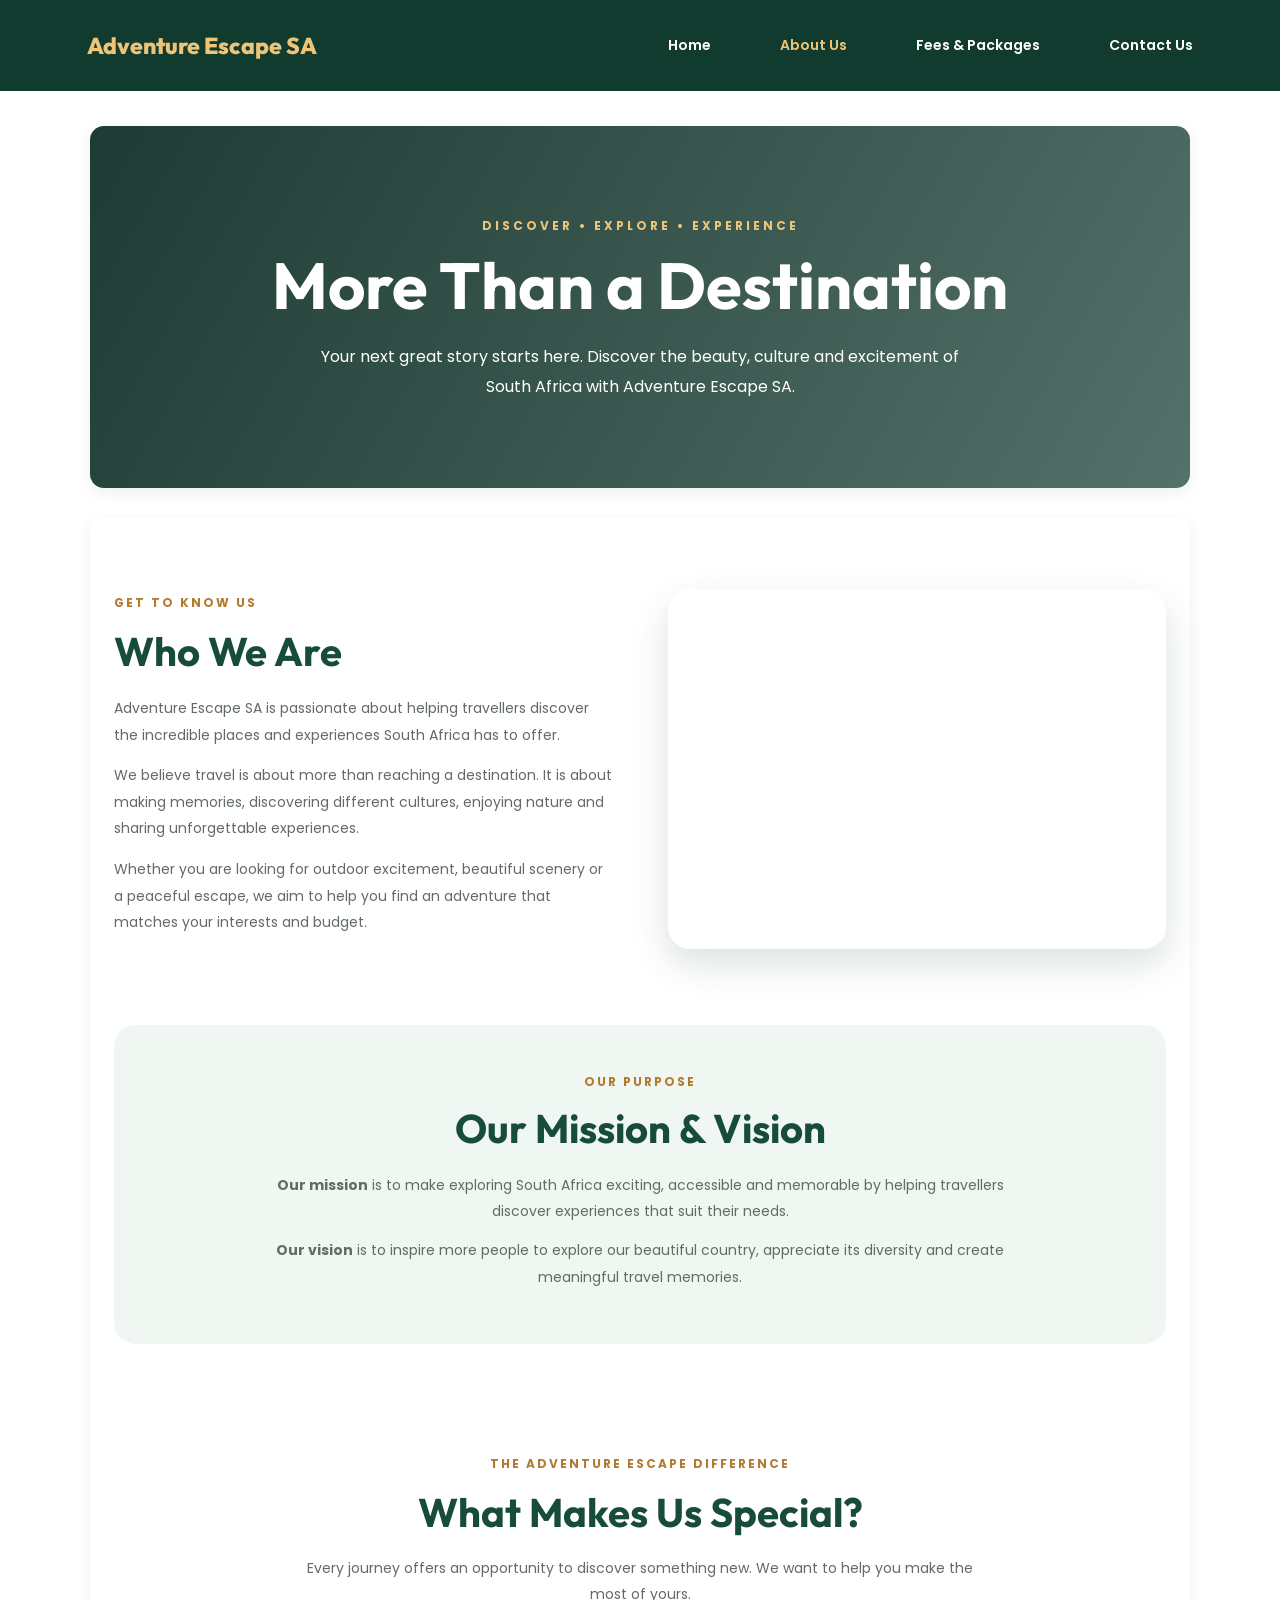
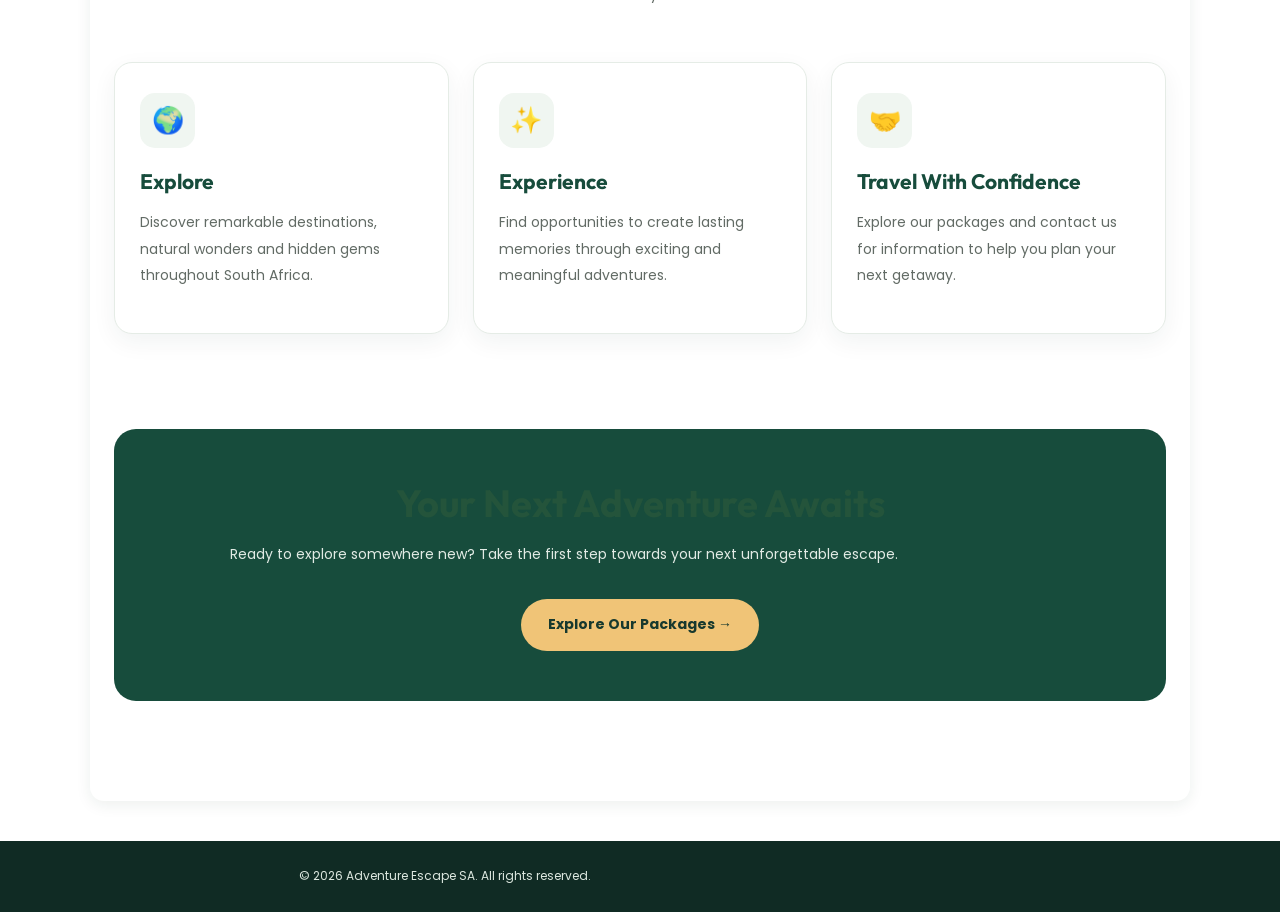
<file: Adventure-Escape-SA/about.html>
<!DOCTYPE html>
<html lang="en">
<head>
    <meta charset="UTF-8">
    <meta name="viewport" content="width=device-width, initial-scale=1.0">

    <title>About Us | Adventure Escape SA</title>

    <!-- Main website stylesheet -->
    <link rel="stylesheet" href="css/style.css">

    <!-- Fonts -->
    <link rel="preconnect" href="https://fonts.googleapis.com">
    <link href="https://fonts.googleapis.com/css2?family=Outfit:wght@400;500;600;700;800&family=Poppins:wght@400;500;600;700&display=swap" rel="stylesheet">

    <style>
        * {
            box-sizing: border-box;
        }

        body {
            margin: 0;
            font-family: 'Poppins', sans-serif;
            background: #ffffff;
            color: #303b36;
        }

        /* Navigation */
        .about-header {
            background: #123b30;
            padding: 18px 24px;
            position: relative;
            z-index: 10;
        }

        .about-nav {
            max-width: 1150px;
            margin: auto;
            display: flex;
            align-items: center;
            justify-content: space-between;
            gap: 20px;
            flex-wrap: wrap;
        }

        .brand {
            color: #f0c477;
            font-family: 'Outfit', sans-serif;
            font-size: 23px;
            font-weight: 800;
            text-decoration: none;
        }

        .nav-links {
            display: flex;
            flex-wrap: wrap;
            align-items: center;
            gap: 12px 25px;
        }

        .nav-links a {
            color: #ffffff;
            text-decoration: none;
            font-size: 14px;
            font-weight: 600;
            transition: color 0.2s ease;
        }

        .nav-links a:hover,
        .nav-links a.active {
            color: #f0c477;
        }

        /* Hero section */
        .about-hero {
            min-height: 360px;
            padding: 85px 22px;
            display: flex;
            align-items: center;
            justify-content: center;
            text-align: center;
            color: white;
            background:
                linear-gradient(120deg, rgba(10, 43, 34, 0.92),
                rgba(18, 59, 48, 0.72)),
                url('https://images.unsplash.com/photo-1476514525535-07fb3b4ae5f1?auto=format&fit=crop&w=1600&q=85')
                center/cover;
        }

        .hero-content {
            max-width: 800px;
        }

        .hero-label {
            display: inline-block;
            color: #f0c477;
            text-transform: uppercase;
            letter-spacing: 3px;
            font-size: 12px;
            font-weight: 700;
            margin-bottom: 14px;
        }

        .about-hero h1 {
            font-family: 'Outfit', sans-serif;
            font-size: clamp(38px, 6vw, 65px);
            line-height: 1.1;
            margin: 0 0 20px;
        }

        .about-hero p {
            font-size: 16px;
            line-height: 1.9;
            margin: 0 auto;
            max-width: 650px;
        }

        /* Main content */
        .about-container {
            max-width: 1120px;
            padding: 70px 24px;
            margin: auto;
        }

        .intro-grid {
            display: grid;
            grid-template-columns: 1fr 1fr;
            align-items: center;
            gap: 55px;
        }

        .section-label {
            color: #b17b32;
            text-transform: uppercase;
            letter-spacing: 2px;
            font-size: 12px;
            font-weight: 700;
        }

        .section-title {
            color: #174c3c;
            font-family: 'Outfit', sans-serif;
            font-size: clamp(29px, 4vw, 40px);
            line-height: 1.2;
            margin: 12px 0 20px;
        }

        .intro-text p,
        .mission-box p,
        .value-card p {
            font-size: 14px;
            line-height: 1.9;
            color: #626b65;
        }

        .travel-image {
            width: 100%;
            min-height: 360px;
            border-radius: 22px;
            background:
                url('https://images.unsplash.com/photo-1464822759023-fed622ff2c3b?auto=format&fit=crop&w=1100&q=85')
                center/cover;
            box-shadow: 0 15px 35px rgba(18, 59, 48, 0.15);
        }

        /* Mission and vision */
        .mission-box {
            margin-top: 75px;
            padding: 42px;
            text-align: center;
            background: #f0f6f1;
            border-radius: 22px;
        }

        .mission-box .section-title {
            margin-top: 10px;
        }

        .mission-box p {
            max-width: 780px;
            margin: 12px auto;
        }

        /* Values */
        .values-section {
            padding-top: 75px;
        }

        .values-heading {
            text-align: center;
            max-width: 680px;
            margin: 0 auto 35px;
        }

        .values-heading p {
            color: #626b65;
            font-size: 14px;
            line-height: 1.8;
        }

        .values-grid {
            display: grid;
            grid-template-columns: repeat(3, minmax(0, 1fr));
            gap: 24px;
        }

        .value-card {
            padding: 30px 25px;
            border: 1px solid #e5ece6;
            border-radius: 18px;
            background: #ffffff;
            box-shadow: 0 8px 25px rgba(18, 59, 48, 0.06);
            transition: transform 0.2s ease;
        }

        .value-card:hover {
            transform: translateY(-5px);
        }

        .value-icon {
            width: 55px;
            height: 55px;
            display: flex;
            align-items: center;
            justify-content: center;
            border-radius: 15px;
            background: #f0f6f1;
            font-size: 26px;
        }

        .value-card h3 {
            color: #174c3c;
            font-family: 'Outfit', sans-serif;
            font-size: 21px;
            margin: 20px 0 10px;
        }

        /* Call to action */
        .about-cta {
            margin-top: 75px;
            padding: 50px 25px;
            text-align: center;
            border-radius: 22px;
            color: #ffffff;
            background: #174c3c;
        }

        .about-cta h2 {
            font-family: 'Outfit', sans-serif;
            font-size: clamp(27px, 4vw, 38px);
            margin: 0 0 12px;
        }

        .about-cta p {
            color: #e2ebe5;
            line-height: 1.8;
            font-size: 14px;
        }

        .cta-button {
            display: inline-block;
            margin-top: 18px;
            padding: 14px 27px;
            border-radius: 30px;
            background: #f0c477;
            color: #17392e;
            font-size: 14px;
            font-weight: 700;
            text-decoration: none;
            transition: background 0.2s ease;
        }

        .cta-button:hover {
            background: #ffffff;
        }

        /* Footer */
        .about-footer {
            padding: 25px 20px;
            background: #102b24;
            color: #dce7df;
            text-align: center;
            font-size: 12px;
        }

        .about-footer p {
            margin: 0;
        }

        /* Mobile responsiveness */
        @media (max-width: 760px) {
            .about-nav {
                justify-content: center;
            }

            .nav-links {
                justify-content: center;
                gap: 12px 18px;
            }

            .intro-grid {
                grid-template-columns: 1fr;
                gap: 30px;
            }

            .travel-image {
                min-height: 260px;
            }

            .values-grid {
                grid-template-columns: 1fr;
            }

            .about-container {
                padding: 48px 20px;
            }

            .mission-box {
                padding: 30px 22px;
                margin-top: 50px;
            }

            .values-section {
                padding-top: 50px;
            }

            .about-cta {
                margin-top: 50px;
            }
        }
    </style>
</head>

<body>

    <!-- Website navigation -->
    <header class="about-header">
        <nav class="about-nav">
            <a href="index.html" class="brand">Adventure Escape SA</a>

            <div class="nav-links">
                <a href="index.html">Home</a>
                <a href="about.html" class="active">About Us</a>
                <a href="fees.html">Fees &amp; Packages</a>
                <a href="contact.html">Contact Us</a>
            </div>
        </nav>
    </header>

    <main>

        <!-- Hero banner -->
        <section class="about-hero">
            <div class="hero-content">
                <span class="hero-label">Discover • Explore • Experience</span>

                <h1>More Than a Destination</h1>

                <p>
                    Your next great story starts here. Discover the beauty,
                    culture and excitement of South Africa with Adventure Escape SA.
                </p>
            </div>
        </section>

        <!-- About introduction -->
        <section class="about-container">
            <div class="intro-grid">
                <div class="intro-text">
                    <span class="section-label">Get to know us</span>

                    <h2 class="section-title">
                        Who We Are
                    </h2>

                    <p>
                        Adventure Escape SA is passionate about helping travellers
                        discover the incredible places and experiences South Africa
                        has to offer.
                    </p>

                    <p>
                        We believe travel is about more than reaching a destination.
                        It is about making memories, discovering different cultures,
                        enjoying nature and sharing unforgettable experiences.
                    </p>

                    <p>
                        Whether you are looking for outdoor excitement, beautiful
                        scenery or a peaceful escape, we aim to help you find an
                        adventure that matches your interests and budget.
                    </p>
                </div>

                <div
                    class="travel-image"
                    role="img"
                    aria-label="Beautiful mountain scenery">
                </div>
            </div>

            <!-- Mission and vision -->
            <section class="mission-box">
                <span class="section-label">Our purpose</span>

                <h2 class="section-title">
                    Our Mission &amp; Vision
                </h2>

                <p>
                    <strong>Our mission</strong> is to make exploring South Africa
                    exciting, accessible and memorable by helping travellers
                    discover experiences that suit their needs.
                </p>

                <p>
                    <strong>Our vision</strong> is to inspire more people to explore
                    our beautiful country, appreciate its diversity and create
                    meaningful travel memories.
                </p>
            </section>

            <!-- Company values -->
            <section class="values-section">
                <div class="values-heading">
                    <span class="section-label">The Adventure Escape difference</span>

                    <h2 class="section-title">
                        What Makes Us Special?
                    </h2>

                    <p>
                        Every journey offers an opportunity to discover something
                        new. We want to help you make the most of yours.
                    </p>
                </div>

                <div class="values-grid">
                    <article class="value-card">
                        <div class="value-icon">🌍</div>

                        <h3>Explore</h3>

                        <p>
                            Discover remarkable destinations, natural wonders
                            and hidden gems throughout South Africa.
                        </p>
                    </article>

                    <article class="value-card">
                        <div class="value-icon">✨</div>

                        <h3>Experience</h3>

                        <p>
                            Find opportunities to create lasting memories
                            through exciting and meaningful adventures.
                        </p>
                    </article>

                    <article class="value-card">
                        <div class="value-icon">🤝</div>

                        <h3>Travel With Confidence</h3>

                        <p>
                            Explore our packages and contact us for information
                            to help you plan your next getaway.
                        </p>
                    </article>
                </div>
            </section>

            <!-- Call to action -->
            <section class="about-cta">
                <h2>Your Next Adventure Awaits</h2>

                <p>
                    Ready to explore somewhere new? Take the first step
                    towards your next unforgettable escape.
                </p>

                <a href="fees.html" class="cta-button">
                    Explore Our Packages →
                </a>
            </section>
        </section>
    </main>

    <!-- Footer -->
    <footer class="about-footer">
        <p>&copy; 2026 Adventure Escape SA. All rights reserved.</p>
    </footer>

</body>
</html>
</file>
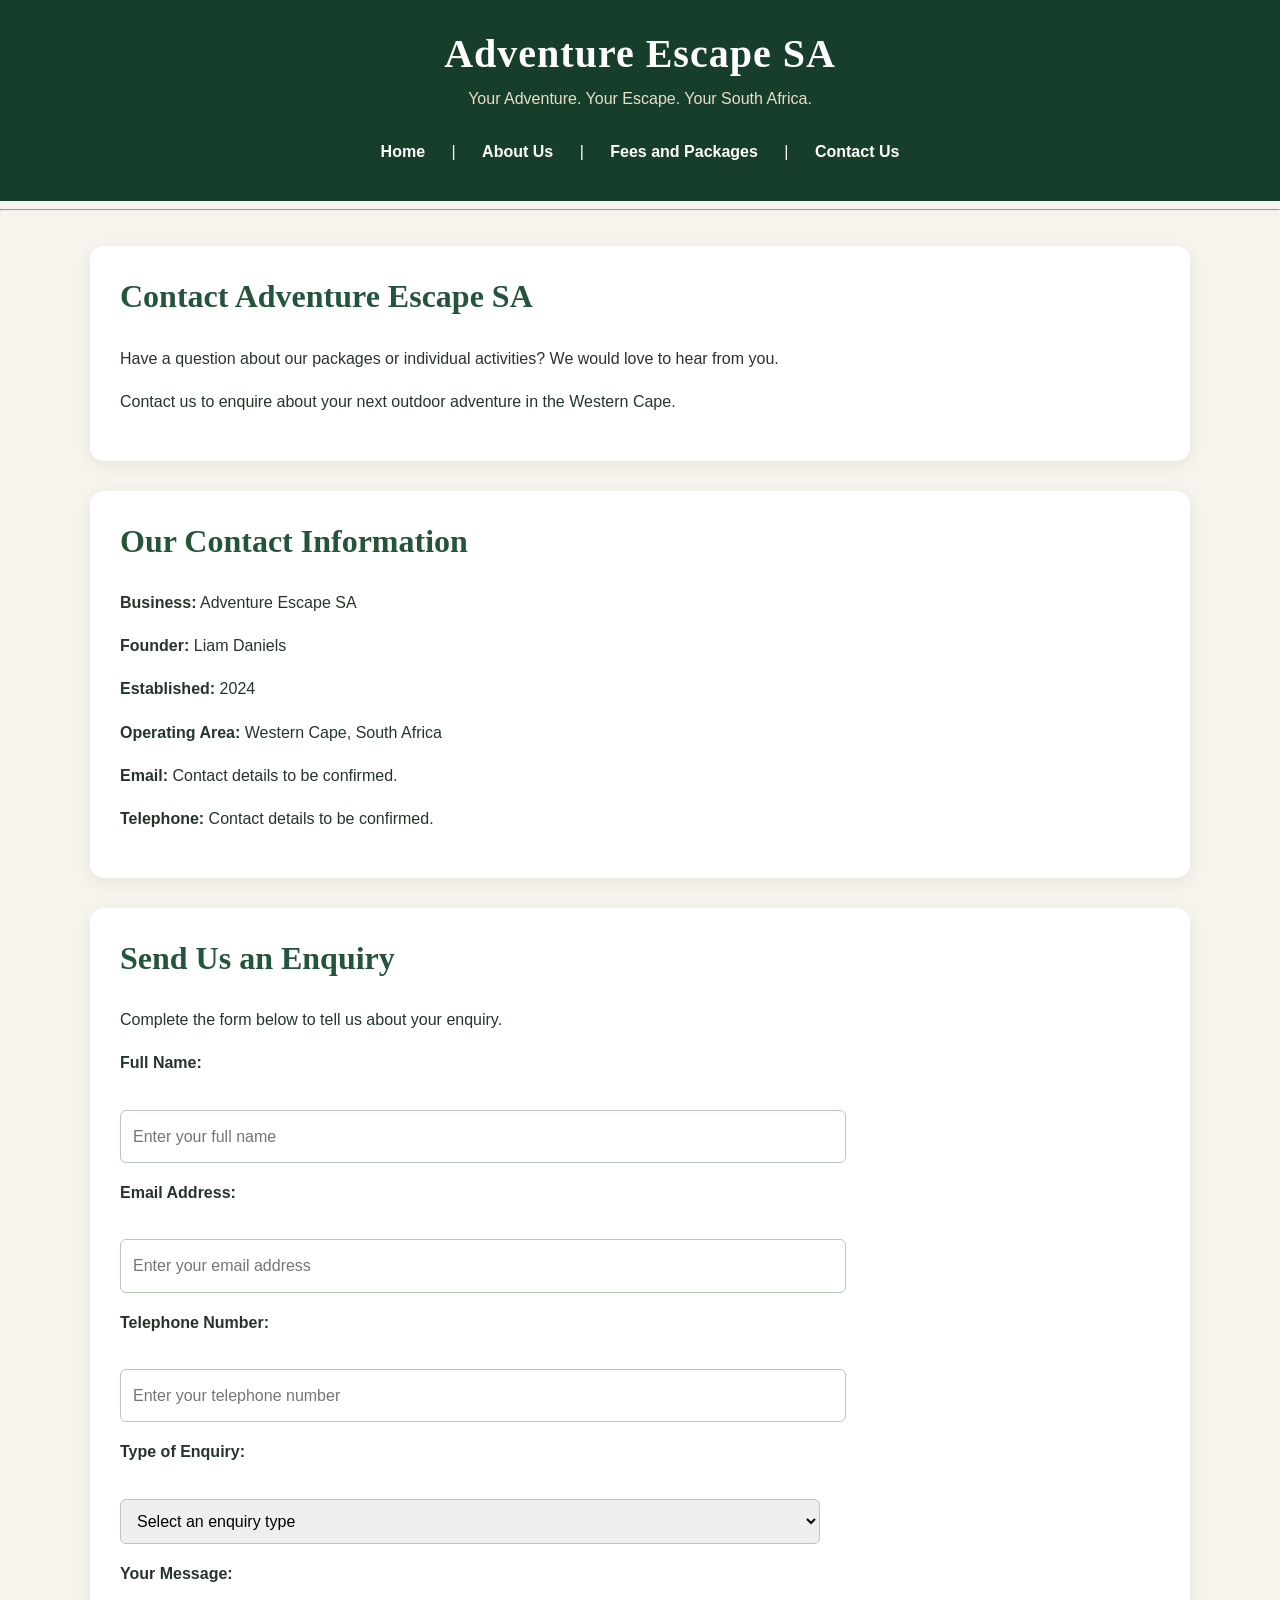
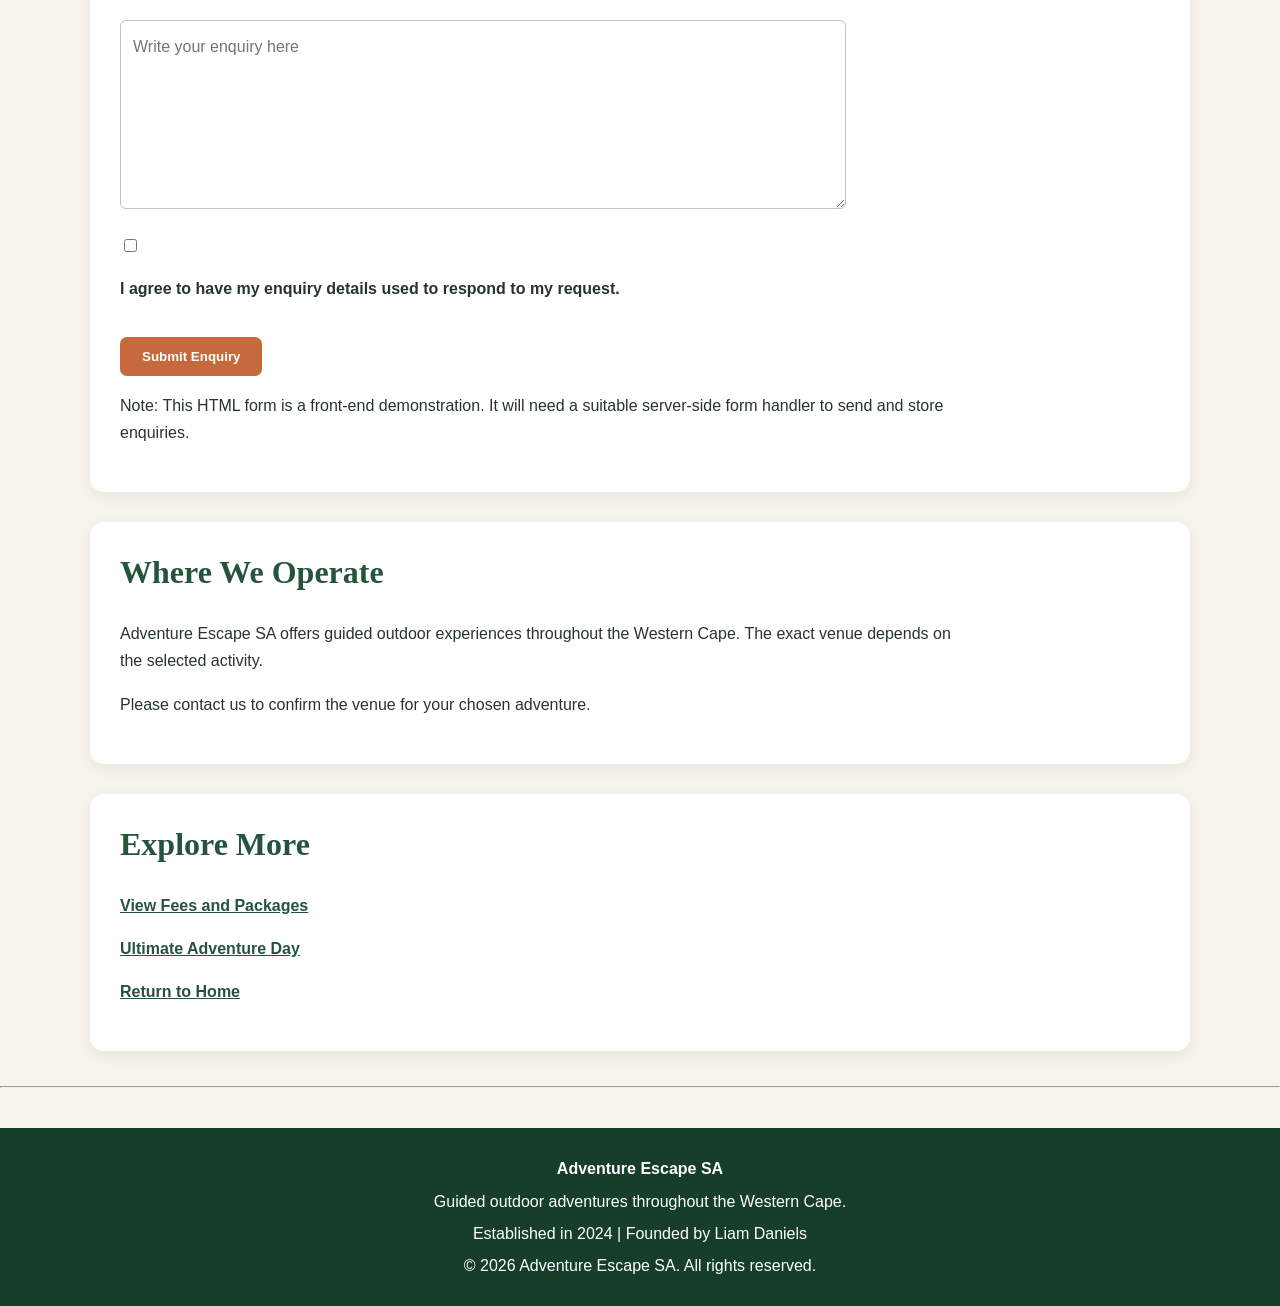
<file: Adventure-Escape-SA/contact.html>
<!DOCTYPE html>
<html lang="en">
<head>
    <meta charset="UTF-8">
    <meta name="viewport" content="width=device-width, initial-scale=1.0">
    <meta name="description" content="Contact Adventure Escape SA to enquire about outdoor adventures in the Western Cape.">
    <title>Contact Us | Adventure Escape SA</title>
    <link  rel="stylesheet" href="css/style.css">
</head>
<body>

    <!-- Website Header -->
    <header>
        <h1>Adventure Escape SA</h1>
        <p>Your Adventure. Your Escape. Your South Africa.</p>

        <nav>
            <a href="index.html">Home</a> |
            <a href="about.html">About Us</a> |
            <a href="fees.html">Fees and Packages</a> |
            <a href="contact.html">Contact Us</a>
        </nav>
    </header>

    <hr>

    <main>

        <!-- Contact Introduction -->
        <section>
            <h2>Contact Adventure Escape SA</h2>

            <p>
                Have a question about our packages or individual activities?
                We would love to hear from you.
            </p>

            <p>
                Contact us to enquire about your next outdoor adventure
                in the Western Cape.
            </p>
        </section>

        <!-- Contact Information -->
        <section>
            <h2>Our Contact Information</h2>

            <p><strong>Business:</strong> Adventure Escape SA</p>

            <p><strong>Founder:</strong> Liam Daniels</p>

            <p><strong>Established:</strong> 2024</p>

            <p><strong>Operating Area:</strong> Western Cape, South Africa</p>

            <!-- Add verified business contact details when available -->
            <p>
                <strong>Email:</strong>
                Contact details to be confirmed.
            </p>

            <p>
                <strong>Telephone:</strong>
                Contact details to be confirmed.
            </p>
        </section>

        <!-- Enquiry Form -->
        <section>
            <h2>Send Us an Enquiry</h2>

            <p>
                Complete the form below to tell us about your enquiry.
            </p>

            <form action="#" method="post">

                <p>
                    <label for="fullName">Full Name:</label><br>
                    <input
                        type="text"
                        id="fullName"
                        name="fullName"
                        placeholder="Enter your full name"
                        required>
                </p>

                <p>
                    <label for="email">Email Address:</label><br>
                    <input
                        type="email"
                        id="email"
                        name="email"
                        placeholder="Enter your email address"
                        required>
                </p>

                <p>
                    <label for="telephone">Telephone Number:</label><br>
                    <input
                        type="tel"
                        id="telephone"
                        name="telephone"
                        placeholder="Enter your telephone number">
                </p>

                <p>
                    <label for="enquiryType">Type of Enquiry:</label><br>
                    <select id="enquiryType" name="enquiryType" required>
                        <option value="">Select an enquiry type</option>
                        <option value="adventure-package">Adventure Package</option>
                        <option value="individual-activity">Individual Activity</option>
                        <option value="family-booking">Family Booking</option>
                        <option value="corporate-booking">Corporate Booking</option>
                        <option value="general">General Enquiry</option>
                    </select>
                </p>

                <p>
                    <label for="message">Your Message:</label><br>
                    <textarea
                        id="message"
                        name="message"
                        rows="6"
                        cols="40"
                        placeholder="Write your enquiry here"
                        required></textarea>
                </p>

                <p>
                    <input
                        type="checkbox"
                        id="privacyConsent"
                        name="privacyConsent"
                        required>

                    <label for="privacyConsent">
                        I agree to have my enquiry details used to respond
                        to my request.
                    </label>
                </p>

                <button type="submit">Submit Enquiry</button>

            </form>

            <p>
                Note: This HTML form is a front-end demonstration.
                It will need a suitable server-side form handler
                to send and store enquiries.
            </p>
        </section>

        <!-- Location -->
        <section>
            <h2>Where We Operate</h2>

            <p>
                Adventure Escape SA offers guided outdoor experiences
                throughout the Western Cape. The exact venue depends
                on the selected activity.
            </p>

            <p>
                Please contact us to confirm the venue for your
                chosen adventure.
            </p>
        </section>

        <!-- Navigation Links -->
        <section>
            <h2>Explore More</h2>

            <p><a href="fees.html">View Fees and Packages</a></p>

            <p><a href="ultimate-adventure-day.html">Ultimate Adventure Day</a></p>

            <p><a href="index.html">Return to Home</a></p>
        </section>

    </main>

    <hr>

    <!-- Website Footer -->
    <footer>
        <p><strong>Adventure Escape SA</strong></p>
        <p>Guided outdoor adventures throughout the Western Cape.</p>
        <p>Established in 2024 | Founded by Liam Daniels</p>
        <p>&copy; 2026 Adventure Escape SA. All rights reserved.</p>
    </footer>

</body>
</html>
</file>
<file: Adventure-Escape-SA/css/style.css>
(No subject)
Precious Bobbejan<bobbejanp@gmail.com>

Precious Sibongile Bobbejan
/* GENERAL PAGE STYLING */
* {
    box-sizing: border-box;
}

body {
    margin: 0;
    font-family: "Trebuchet MS", Arial, sans-serif;
    background-color: #f7f4ed;
    color: #26352c;
    line-height: 1.7;
}

h1, h2, h3 {
    font-family: Georgia, "Times New Roman", serif;
    line-height: 1.3;
}

h2 {
    color: #24543b;
    font-size: 2rem;
}

h3 {
    color: #b75a32;
}

p {
    max-width: 850px;
}

/* HEADER AND NAVIGATION */
header {
    background-color: #173e2b;
    color: #ffffff;
    text-align: center;
    padding: 28px 20px;
}

header h1 {
    font-size: 2.5rem;
    margin: 0;
    letter-spacing: 1px;
}

header p {
    margin: 5px auto 18px;
    color: #e8dfc8;
}

nav {
    margin-top: 18px;
}

nav a {
    color: #ffffff;
    text-decoration: none;
    font-weight: bold;
    margin: 0 10px;
    padding: 8px 12px;
    display: inline-block;
}

nav a:hover {
    background-color: #c66a3d;
    border-radius: 6px;
}

/* MAIN CONTENT */
main {
    width: 90%;
    max-width: 1100px;
    margin: 35px auto;
    min-height: 55vh;
}

section {
    margin-bottom: 30px;
}

main > section {
    background-color: #ffffff;
    padding: 30px;
    border-radius: 14px;
    box-shadow: 0 4px 15px rgba(23, 62, 43, 0.08);
}

main h2:first-child {
    margin-top: 0;
}

/* IMAGES */
img {
    max-width: 100%;
    height: auto;
    border-radius: 12px;
    display: block;
    margin: 20px 0;
}

/* LINKS AND BUTTONS */
a {
    color: #24543b;
}

main a:not(nav a) {
    font-weight: bold;
}

main a[href="contact.html"] {
    display: inline-block;
    background-color: #c66a3d;
    color: #ffffff;
    text-decoration: none;
    padding: 12px 20px;
    border-radius: 7px;
    margin: 8px 8px 8px 0;
}

main a[href="contact.html"]:hover {
    background-color: #a64f2b;
}

/* PACKAGE CARDS */
article {
    background-color: #f7f4ed;
    border-left: 5px solid #c66a3d;
    border-radius: 8px;
    padding: 20px;
    margin: 20px 0;
}

/* TABLES */
table {
    width: 100%;
    border-collapse: collapse;
    margin: 20px 0;
    background-color: #ffffff;
}

th {
    background-color: #24543b;
    color: #ffffff;
    text-align: left;
}

th, td {
    padding: 13px;
    border: 1px solid #d9dfd8;
}

tr:nth-child(even) {
    background-color: #f1f4ed;
}

/* FORMS */
form {
    max-width: 700px;
}

label {
    display: block;
    margin-top: 15px;
    font-weight: bold;
}

input, select, textarea {
    width: 100%;
    padding: 12px;
    margin-top: 6px;
    border: 1px solid #b9c7bb;
    border-radius: 6px;
    font: inherit;
}

input[type="checkbox"] {
    width: auto;
    margin-right: 8px;
}

button,
input[type="submit"] {
    background-color: #c66a3d;
    color: #ffffff;
    border: none;
    border-radius: 7px;
    padding: 12px 22px;
    margin-top: 18px;
    cursor: pointer;
    font-weight: bold;
}

/* FOOTER */
footer {
    background-color: #173e2b;
    color: #ffffff;
    text-align: center;
    padding: 22px;
    margin-top: 40px;
}

footer p {
    margin: 5px auto;
}

/* MOBILE-FRIENDLY LAYOUT */
@media (max-width: 600px) {
    header h1 {
        font-size: 1.9rem;
    }

    nav a {
        margin: 4px;
        padding: 7px;
    }

    main {
        width: 94%;
        margin: 20px auto;
    }

    main > section {
        padding: 18px;
    }

    table {
        font-size: 0.9rem;
    }

    th, td {
        padding: 8px;
    }
}
</file>
